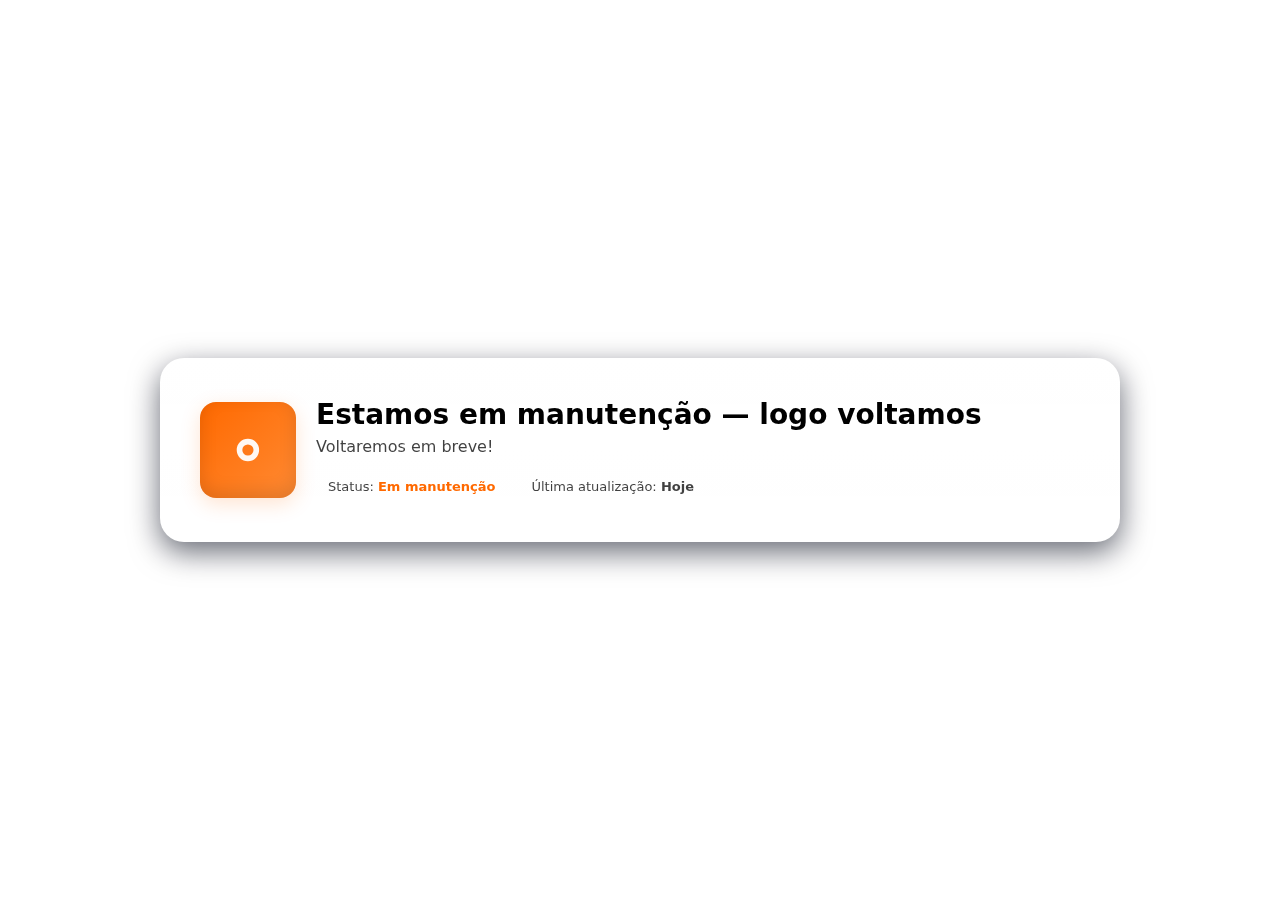
<file: teste.html>
<!doctype html>
<html lang="pt-BR">

<head>
    <meta charset="utf-8" />
    <meta name="viewport" content="width=device-width,initial-scale=1" />
    <title>Estamos em manutenção — Logo voltamos</title>
    <meta name="description" content="Página de manutenção. Voltamos em breve!" />
    <style>
        :root {
            --accent: #FF6900;
            --accent-2: #ff8a33;
            --bg-1: #f8f8f8;
            --card-bg: rgba(255, 255, 255, 0.03);
            --text: #000;
            --muted: rgba(0, 0, 0, 0.75);
            --radius: 16px;
            --glass-blur: 8px;
            --max-width: 960px;
            --page-padding: 24px;
            --shadow: 0 10px 30px rgba(2, 6, 23, 0.6);
            font-family: Inter, ui-sans-serif, system-ui, -apple-system, "Segoe UI", Roboto, "Helvetica Neue", Arial;
        }

        * {
            box-sizing: border-box;
            margin: 0;
            padding: 0;
        }

        html,
        body {
            height: 100%;
        }

        /* classe para centralizar */
        .center-page {
            min-height: 100vh;
            display: flex;
            align-items: center;
            justify-content: center;
            padding: var(--page-padding);
            background: linear-gradient(180deg, var(--bg-1), var(--bg-2));
        }

        .wrap {
            width: 100%;
            max-width: var(--max-width);
        }

        .card {
            background: linear-gradient(180deg, rgba(255, 255, 255, 0.02), rgba(255, 255, 255, 0.01));
            border-radius: calc(var(--radius) + 8px);
            padding: clamp(20px, 3.5vw, 40px);
            box-shadow: var(--shadow);
            backdrop-filter: blur(var(--glass-blur));
        }

        .left {
            display: flex;
            gap: 20px;
            align-items: center;
            flex-wrap: wrap;
        }

        .logo-figure {
            width: 96px;
            height: 96px;
            border-radius: 16px;
            background: linear-gradient(135deg, var(--accent), var(--accent-2));
            display: grid;
            place-items: center;
            flex-shrink: 0;
            box-shadow: 0 6px 20px rgba(255, 105, 0, 0.18),
                inset 0 -6px 18px rgba(0, 0, 0, 0.12);
        }

        .gear {
            width: 56px;
            height: 56px;
            transform-origin: center;
            animation: spin 4s linear infinite;
        }

        @keyframes spin {
            from {
                transform: rotate(0deg)
            }

            to {
                transform: rotate(360deg)
            }
        }

        h1 {
            margin-bottom: 6px;
            font-size: clamp(20px, 3.6vw, 28px);
        }

        p.lead {
            margin-bottom: 15px;
            color: var(--muted);
        }

        .meta {
            display: flex;
            gap: 12px;
            flex-wrap: wrap;
        }

        .pill {
            background: rgba(255, 255, 255, 0.03);
            padding: 8px 12px;
            border-radius: 999px;
            font-size: 13px;
            color: var(--muted);
        }

        @media (max-width:720px) {
            .left {
                flex-direction: column;
                text-align: center
            }
        }
    </style>
</head>

<body>
    <main class="center-page">
        <div class="wrap">
            <section class="card" aria-live="polite" aria-label="site maintenance notice">
                <div class="left">
                    <figure class="logo-figure" aria-hidden="true">
                        <svg class="gear" viewBox="0 0 64 64" xmlns="http://www.w3.org/2000/svg">
                            <path fill="rgba(255,255,255,0.95)"
                                d="M31.9 19.2a12.8 12.8 0 1 0 0 25.6 12.8 12.8 0 0 0 0-25.6zm0 6.4a6.4 6.4 0 1 1 0 12.8 6.4 6.4 0 0 1 0-12.8z" />
                        </svg>
                    </figure>

                    <div class="texts">
                        <h1 id="title">Estamos em manutenção — logo voltamos</h1>
                        <p class="lead">Voltaremos em breve!</p>

                        <div class="meta">
                            <span class="pill">Status: <strong style="color:var(--accent)">Em manutenção</strong></span>
                            <span class="pill">Última atualização: <strong>Hoje</strong></span>
                        </div>
                    </div>
                </div>
            </section>
        </div>
    </main>
</body>

</html>
</file>
